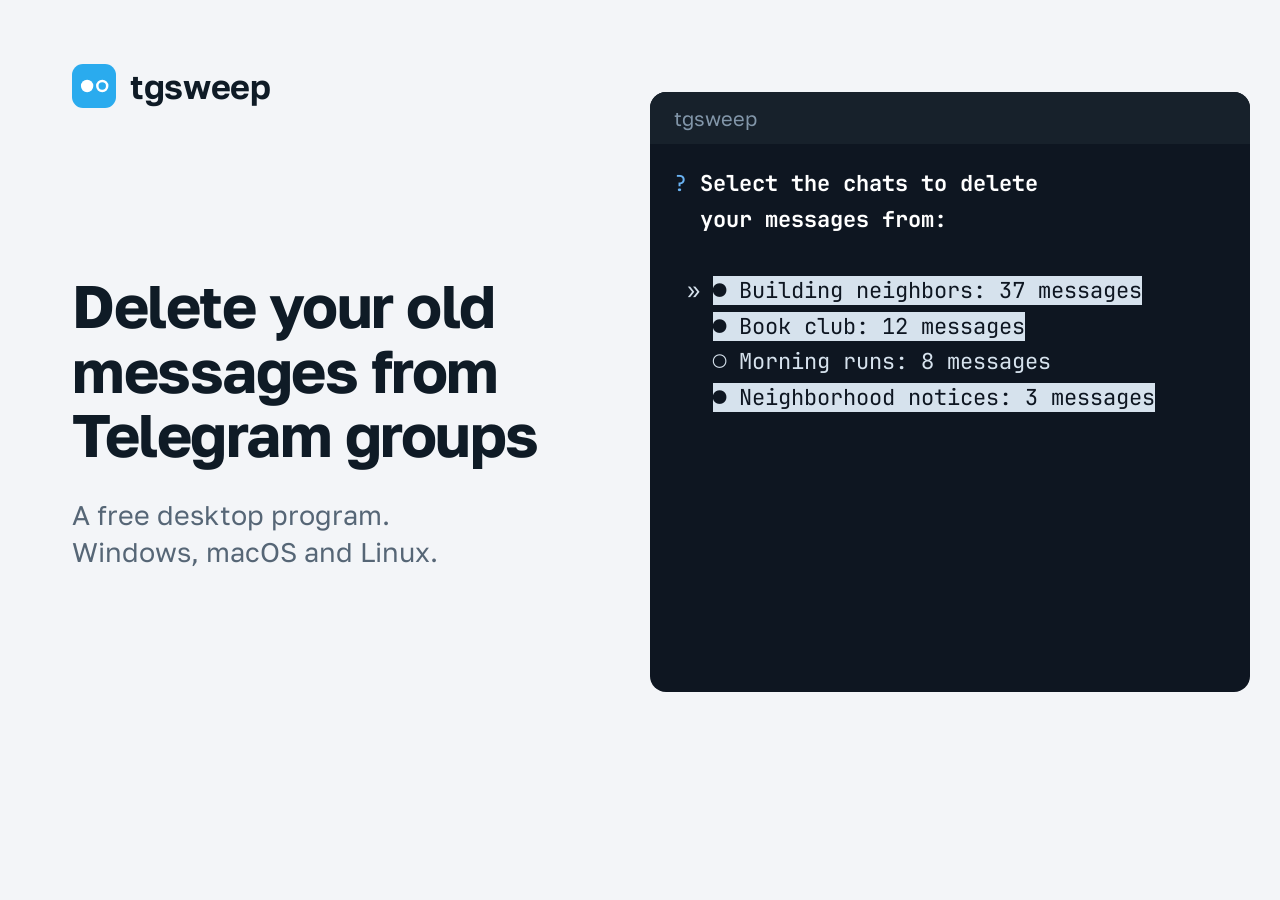
<file: scripts/og.html>
<!doctype html>
<html lang="en">
<head>
<meta charset="utf-8">
<!-- The link previews site/og.png (lang ru) and site/og-en.png (lang en), rendered by scripts/render-og.py.
     The colours are the light theme tokens of site/style.css under the same names; tests/test_palette.py compares them. -->
<style>
@font-face { font-family: "Golos Text"; src: url("../site/fonts/golos-text.woff2") format("woff2"); font-weight: 400 700; }
@font-face { font-family: "JetBrains Mono"; src: url("../site/fonts/jetbrains-mono.woff2") format("woff2"); font-weight: 400 700; }
:root {
  --bg: #F3F5F8; --ink: #0F1B26; --soft: #566676; --mark: #2AABEE; --mark-in: #FFFFFF;
  --t-bg: #0E1621; --t-bar: #17212B; --t-fg: #D6E2ED; --t-bright: #FFFFFF; --t-dim: #8296A9; --t-q: #6AB3F3;
}
:root[lang="ru"] [lang="en"], :root[lang="en"] [lang="ru"] { display: none; }
* { box-sizing: border-box; }
html, body { margin: 0; }
body {
  width: 1200px; height: 630px; overflow: hidden; position: relative;
  background: var(--bg); color: var(--ink);
  font-family: "Golos Text", sans-serif; font-kerning: normal;
}
.left { position: absolute; left: 72px; top: 64px; bottom: 60px; width: 580px; }
.left > div { height: 100%; display: flex; flex-direction: column; }
.brand { display: flex; align-items: center; gap: 14px; font-weight: 650; font-size: 34px; letter-spacing: -0.01em; }
.brand svg { width: 44px; height: 44px; }
h1 { margin: auto 0 0; font-weight: 700; font-size: 60px; line-height: 1.08; letter-spacing: -0.025em; }
.facts { margin: 30px 0 0; font-size: 27px; line-height: 1.35; color: var(--soft); }
.term {
  position: absolute; left: 650px; top: 92px; width: 600px; height: 600px;
  background: var(--t-bg); color: var(--t-fg); border-radius: 16px; overflow: hidden;
}
:root[lang="ru"] .term { left: 680px; }
.bar { background: var(--t-bar); color: var(--t-dim); font-size: 20px; padding: 14px 24px; }
pre { margin: 0; padding: 22px 24px; font: 400 22px/1.62 "JetBrains Mono", monospace; white-space: pre; }
.q { color: var(--t-q); }
.b { color: var(--t-bright); font-weight: 700; }
.on { background: var(--t-fg); color: var(--t-bg); }
</style>
</head>
<body>
<div class="left">
  <div lang="en">
    <div class="brand"><svg viewBox="0 0 32 32" aria-hidden="true"><rect width="32" height="32" rx="8" fill="var(--mark)"/><circle cx="11" cy="16" r="4.5" fill="var(--mark-in)"/><circle cx="22" cy="16" r="3.6" fill="none" stroke="var(--mark-in)" stroke-width="1.8"/></svg>tgsweep</div>
    <h1>Delete your old<br>messages from<br>Telegram groups</h1>
    <p class="facts">A free desktop program.<br>Windows, macOS and Linux.</p>
  </div>
  <div lang="ru">
    <div class="brand"><svg viewBox="0 0 32 32" aria-hidden="true"><rect width="32" height="32" rx="8" fill="var(--mark)"/><circle cx="11" cy="16" r="4.5" fill="var(--mark-in)"/><circle cx="22" cy="16" r="3.6" fill="none" stroke="var(--mark-in)" stroke-width="1.8"/></svg>tgsweep</div>
    <h1>Удалите свои<br>старые сообщения<br>из групп Telegram</h1>
    <p class="facts">Программа для компьютера, бесплатно.<br>Windows, macOS и Linux.</p>
  </div>
</div>
<div class="term">
  <div class="bar">tgsweep</div>
<pre lang="en"><span class="q">?</span><span class="b"> Select the chats to delete
  your messages from:</span>

 » <span class="on">● Building neighbors: 37 messages</span>
   <span class="on">● Book club: 12 messages</span>
   ○ Morning runs: 8 messages
   <span class="on">● Neighborhood notices: 3 messages</span></pre>
<pre lang="ru"><span class="q">?</span><span class="b"> Отметьте чаты, где удалить
  ваши сообщения:</span>

 » <span class="on">● Соседи по дому: 37 сообщений</span>
   <span class="on">● Книжный клуб: 12 сообщений</span>
   ○ Бег по утрам: 8 сообщений
   <span class="on">● Объявления района: 3 сообщения</span></pre>
</div>
</body>
</html>
</file>
